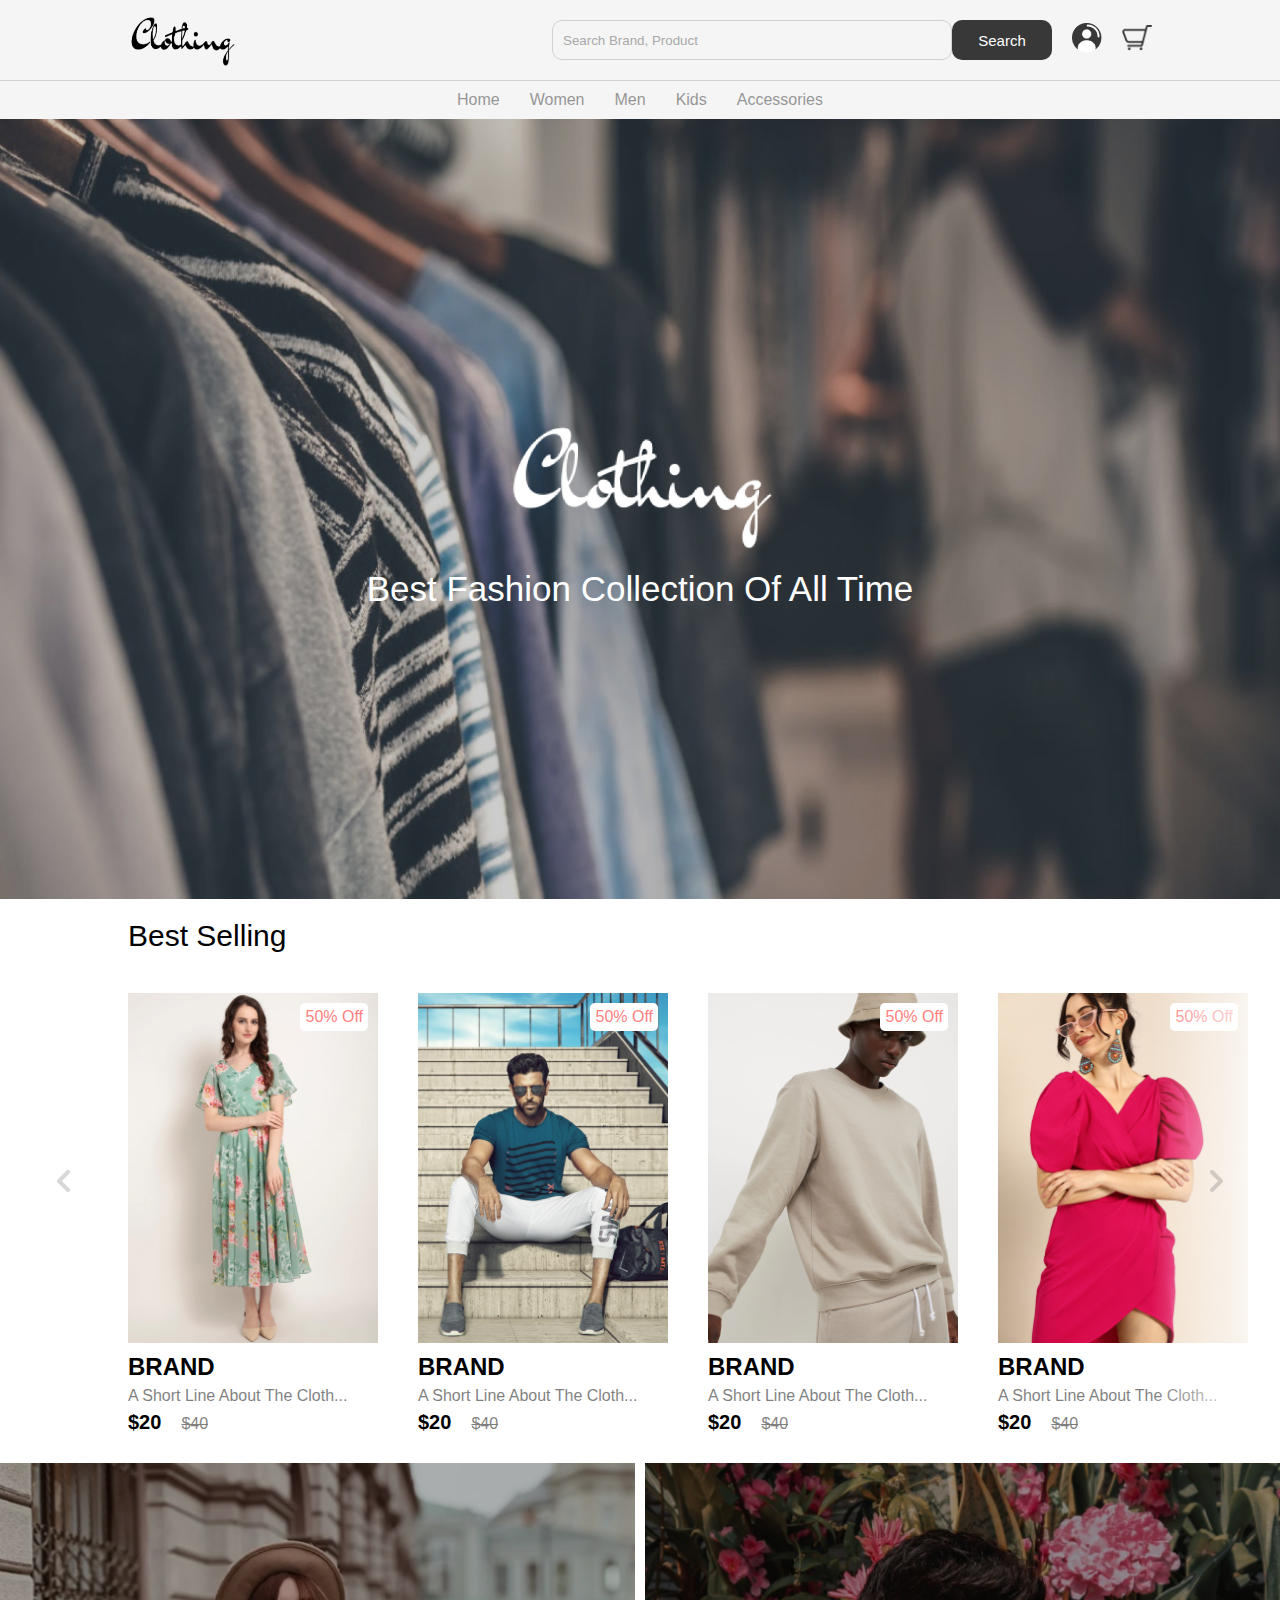
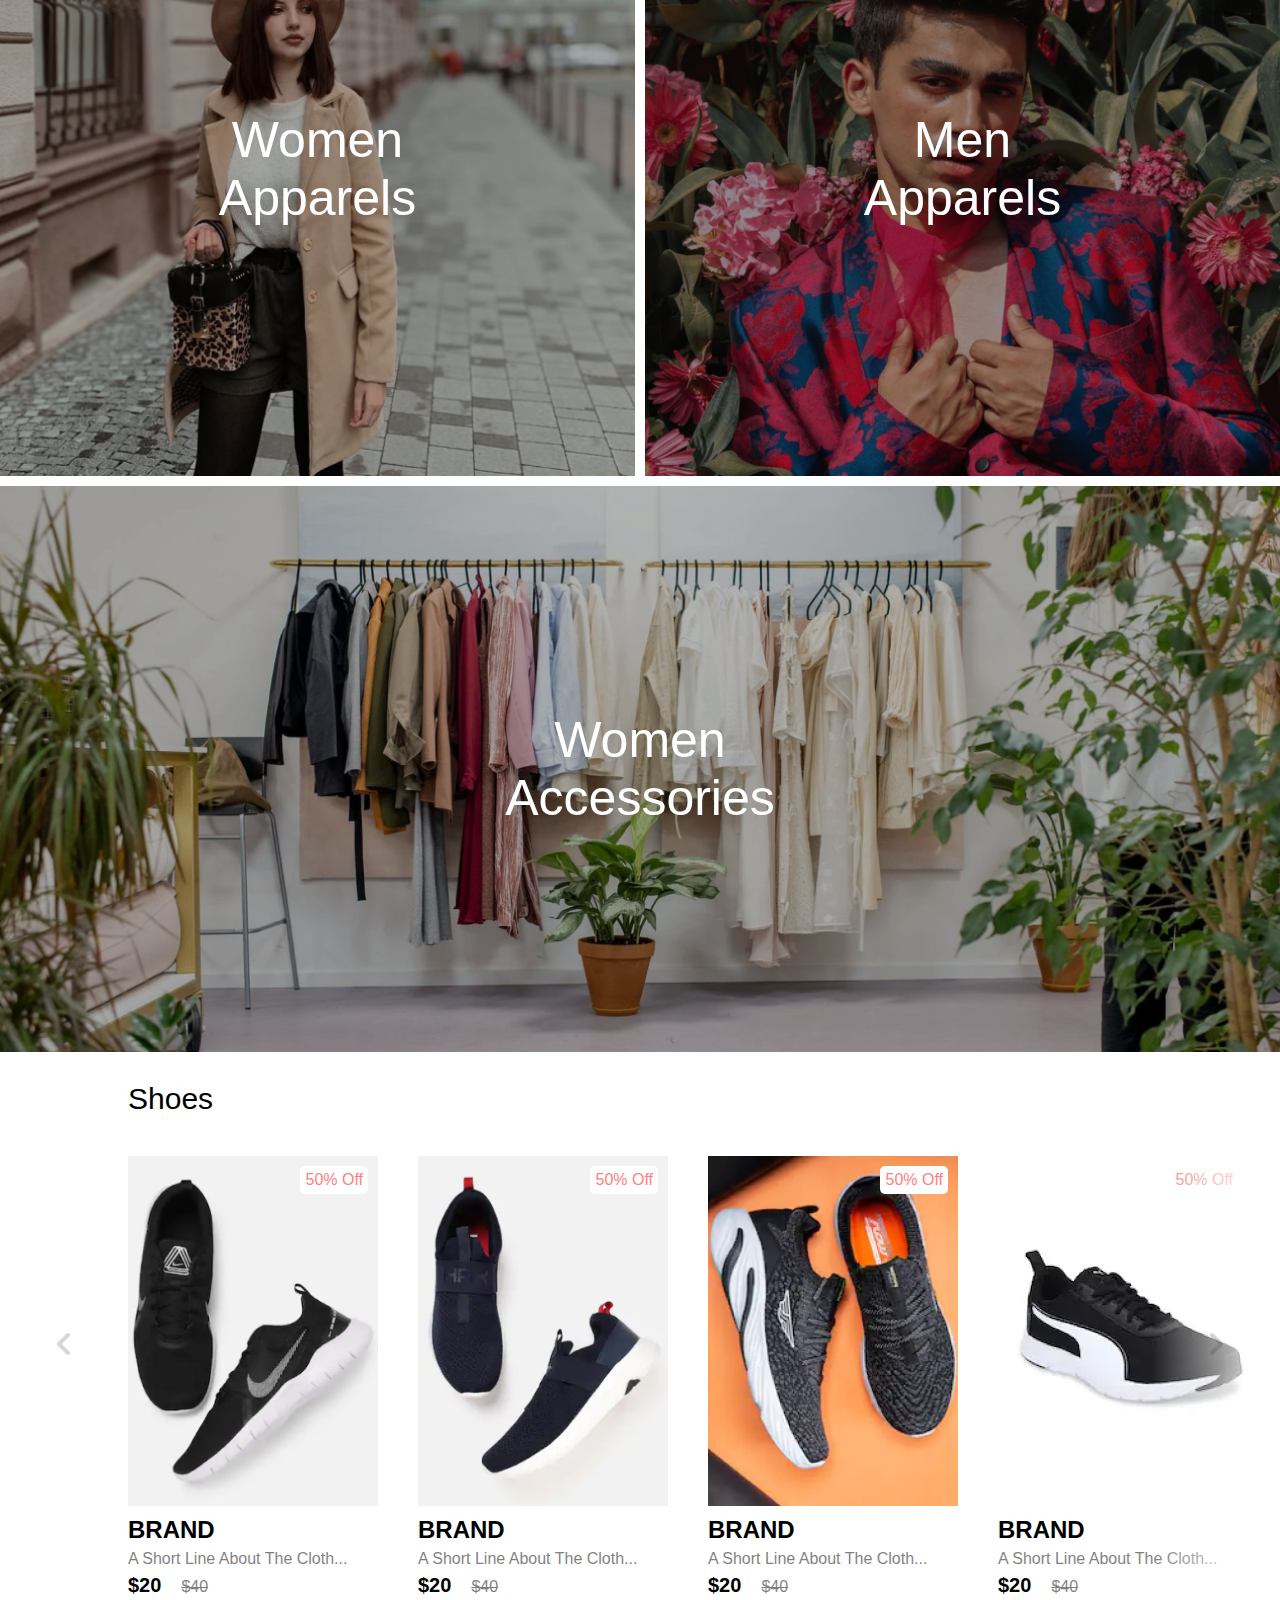
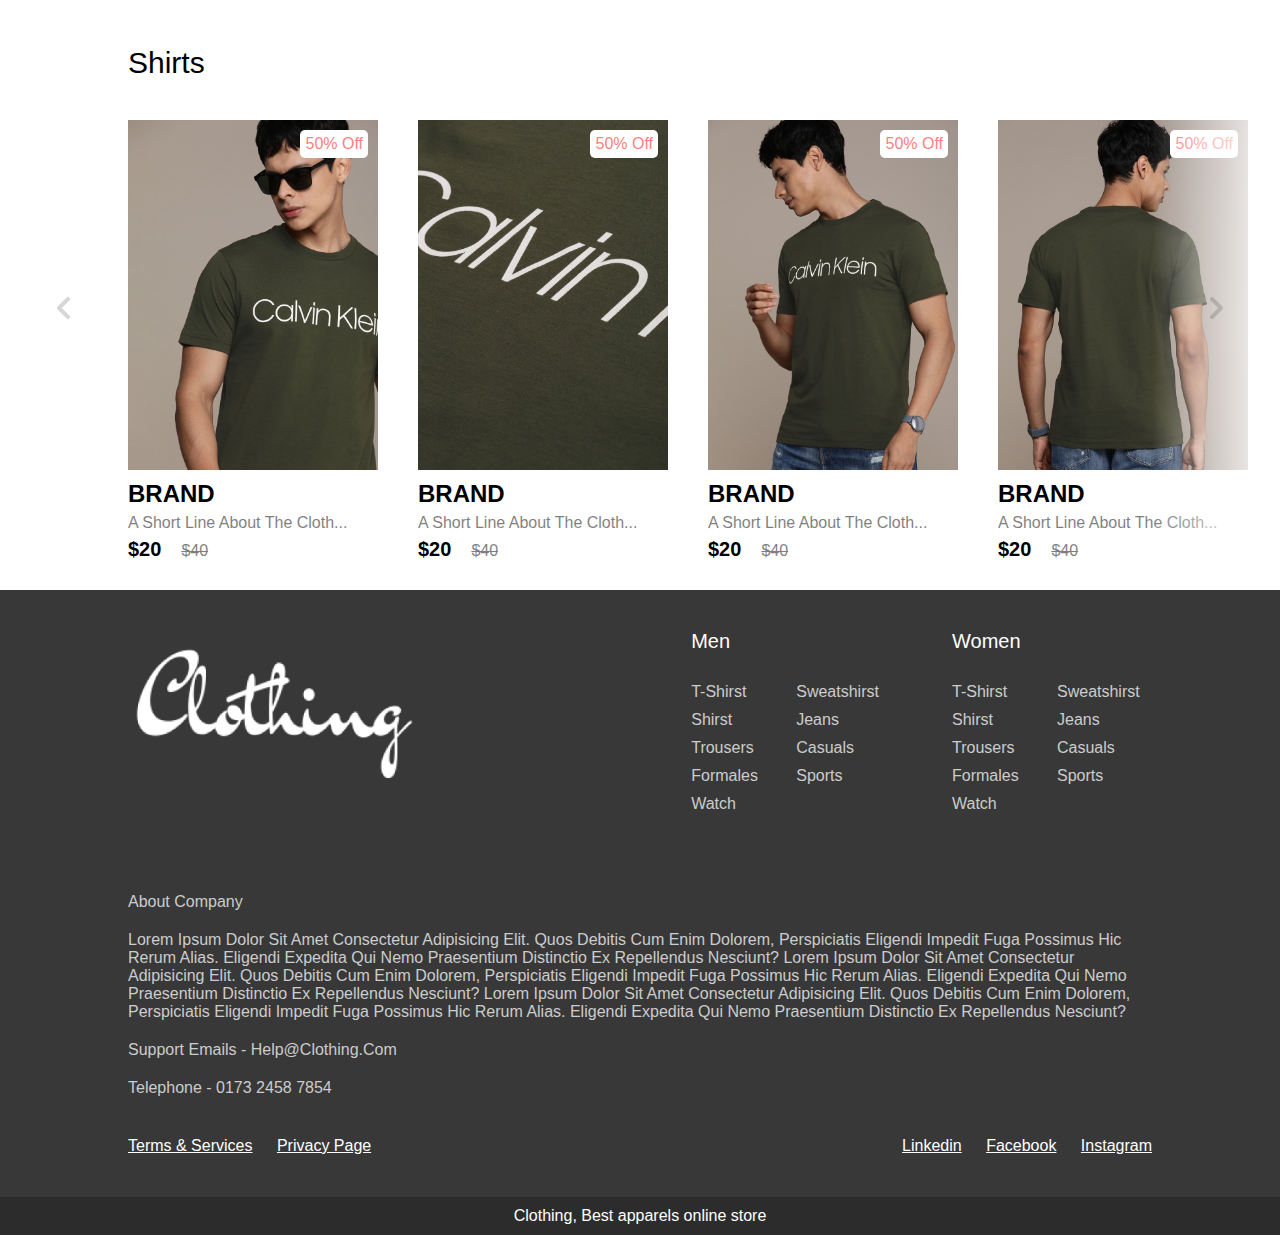
<file: index.html>
<!DOCTYPE html>
<html lang="en">
  <head>
    <meta charset="UTF-8" />
    <meta http-equiv="X-UA-Compatible" content="IE=edge" />
    <meta name="viewport" content="width=device-width, initial-scale=1.0" />
    <link rel="stylesheet" href="./css/home.css" />
    <title>E-Commerce Clothing Website</title>
  </head>
  <body>
    <!-- <<<<<<<<<<<<< NAVBAR >>>>>>>>>>>>>  -->
    <nav class="navbar"></nav>

    <!-- <<<<<<<<<<<<< HERO SECTION >>>>>>>>>>>>>  -->
    <header class="hero-section">
      <div class="content">
        <img src="img/light-logo.png" class="logo" alt="" />
        <p class="sub-heading">best fashion collection of all time</p>
      </div>
    </header>

    <!-- <<<<<<<<<<<<< PRODUCT SECTION >>>>>>>>>>>>>  -->
    <section class="product">
      <h2 class="product-category">best selling</h2>
      <button class="pre-btn"><img src="img/arrow.png" alt="" /></button>
      <button class="next-btn"><img src="img/arrow.png" alt="" /></button>
      <div class="product-container">
        <div class="product-card">
          <div class="product-image">
            <span class="discount-tag">50% off</span>
            <img src="img/card1.png" class="product-thumb" alt="" />
            <button class="card-btn">add to wishlist</button>
          </div>
          <div class="product-info">
            <h2 class="brand-product">brand</h2>
            <p class="product-short-des">a short line about the cloth...</p>
            <span class="price">$20</span><span class="actual-price">$40</span>
          </div>
        </div>
        <div class="product-card">
          <div class="product-image">
            <span class="discount-tag">50% off</span>
            <img src="img/card2.png" class="product-thumb" alt="" />
            <button class="card-btn">add to wishlist</button>
          </div>
          <div class="product-info">
            <h2 class="brand-product">brand</h2>
            <p class="product-short-des">a short line about the cloth...</p>
            <span class="price">$20</span><span class="actual-price">$40</span>
          </div>
        </div>
        <div class="product-card">
          <div class="product-image">
            <span class="discount-tag">50% off</span>
            <img src="img/card3.png" class="product-thumb" alt="" />
            <button class="card-btn">add to wishlist</button>
          </div>
          <div class="product-info">
            <h2 class="brand-product">brand</h2>
            <p class="product-short-des">a short line about the cloth...</p>
            <span class="price">$20</span><span class="actual-price">$40</span>
          </div>
        </div>
        <div class="product-card">
          <div class="product-image">
            <span class="discount-tag">50% off</span>
            <img src="img/card4.png" class="product-thumb" alt="" />
            <button class="card-btn">add to wishlist</button>
          </div>
          <div class="product-info">
            <h2 class="brand-product">brand</h2>
            <p class="product-short-des">a short line about the cloth...</p>
            <span class="price">$20</span><span class="actual-price">$40</span>
          </div>
        </div>
        <div class="product-card">
          <div class="product-image">
            <span class="discount-tag">50% off</span>
            <img src="img/card5.png" class="product-thumb" alt="" />
            <button class="card-btn">add to wishlist</button>
          </div>
          <div class="product-info">
            <h2 class="brand-product">brand</h2>
            <p class="product-short-des">a short line about the cloth...</p>
            <span class="price">$20</span><span class="actual-price">$40</span>
          </div>
        </div>
        <div class="product-card">
          <div class="product-image">
            <span class="discount-tag">50% off</span>
            <img src="img/card6.png" class="product-thumb" alt="" />
            <button class="card-btn">add to wishlist</button>
          </div>
          <div class="product-info">
            <h2 class="brand-product">brand</h2>
            <p class="product-short-des">a short line about the cloth...</p>
            <span class="price">$20</span><span class="actual-price">$40</span>
          </div>
        </div>
        <div class="product-card">
          <div class="product-image">
            <span class="discount-tag">50% off</span>
            <img src="img/card7.png" class="product-thumb" alt="" />
            <button class="card-btn">add to wishlist</button>
          </div>
          <div class="product-info">
            <h2 class="brand-product">brand</h2>
            <p class="product-short-des">a short line about the cloth...</p>
            <span class="price">$20</span><span class="actual-price">$40</span>
          </div>
        </div>
        <div class="product-card">
          <div class="product-image">
            <span class="discount-tag">50% off</span>
            <img src="img/card8.png" class="product-thumb" alt="" />
            <button class="card-btn">add to wishlist</button>
          </div>
          <div class="product-info">
            <h2 class="brand-product">brand</h2>
            <p class="product-short-des">a short line about the cloth...</p>
            <span class="price">$20</span><span class="actual-price">$40</span>
          </div>
        </div>
      </div>
    </section>

    <!-- <<<<<<<<<<<<< COLLECTION SECTION >>>>>>>>>>>>>  -->
    <section class="collection-container">
      <a href="#" class="collection">
        <img src="img/women-collection.png" alt="" />
        <p class="collection-title">
          women <br />
          apparels
        </p>
      </a>
      <a href="#" class="collection">
        <img src="img/men-collection.png" alt="" />
        <p class="collection-title">
          men <br />
          apparels
        </p>
      </a>
      <a href="#" class="collection">
        <img src="img/accessories-collection.png" alt="" />
        <p class="collection-title">
          women <br />
          accessories
        </p>
      </a>
    </section>

    <!-- <<<<<<<<<<<<< PRODUCT-2 SECTION >>>>>>>>>>>>>  -->
    <section class="product">
      <h2 class="product-category">Shoes</h2>
      <button class="pre-btn"><img src="img/arrow.png" alt="" /></button>
      <button class="next-btn"><img src="img/arrow.png" alt="" /></button>
      <div class="product-container">
        <div class="product-card">
          <div class="product-image">
            <span class="discount-tag">50% off</span>
            <img src="img/card9.png" class="product-thumb" alt="" />
            <button class="card-btn">add to wishlist</button>
          </div>
          <div class="product-info">
            <h2 class="brand-product">brand</h2>
            <p class="product-short-des">a short line about the cloth...</p>
            <span class="price">$20</span><span class="actual-price">$40</span>
          </div>
        </div>
        <div class="product-card">
          <div class="product-image">
            <span class="discount-tag">50% off</span>
            <img src="img/card10.png" class="product-thumb" alt="" />
            <button class="card-btn">add to wishlist</button>
          </div>
          <div class="product-info">
            <h2 class="brand-product">brand</h2>
            <p class="product-short-des">a short line about the cloth...</p>
            <span class="price">$20</span><span class="actual-price">$40</span>
          </div>
        </div>
        <div class="product-card">
          <div class="product-image">
            <span class="discount-tag">50% off</span>
            <img src="img/card11.png" class="product-thumb" alt="" />
            <button class="card-btn">add to wishlist</button>
          </div>
          <div class="product-info">
            <h2 class="brand-product">brand</h2>
            <p class="product-short-des">a short line about the cloth...</p>
            <span class="price">$20</span><span class="actual-price">$40</span>
          </div>
        </div>
        <div class="product-card">
          <div class="product-image">
            <span class="discount-tag">50% off</span>
            <img src="img/card12.png" class="product-thumb" alt="" />
            <button class="card-btn">add to wishlist</button>
          </div>
          <div class="product-info">
            <h2 class="brand-product">brand</h2>
            <p class="product-short-des">a short line about the cloth...</p>
            <span class="price">$20</span><span class="actual-price">$40</span>
          </div>
        </div>
        <div class="product-card">
          <div class="product-image">
            <span class="discount-tag">50% off</span>
            <img src="img/card10.png" class="product-thumb" alt="" />
            <button class="card-btn">add to wishlist</button>
          </div>
          <div class="product-info">
            <h2 class="brand-product">brand</h2>
            <p class="product-short-des">a short line about the cloth...</p>
            <span class="price">$20</span><span class="actual-price">$40</span>
          </div>
        </div>
        <div class="product-card">
          <div class="product-image">
            <span class="discount-tag">50% off</span>
            <img src="img/card11.png" class="product-thumb" alt="" />
            <button class="card-btn">add to wishlist</button>
          </div>
          <div class="product-info">
            <h2 class="brand-product">brand</h2>
            <p class="product-short-des">a short line about the cloth...</p>
            <span class="price">$20</span><span class="actual-price">$40</span>
          </div>
        </div>
        <div class="product-card">
          <div class="product-image">
            <span class="discount-tag">50% off</span>
            <img src="img/card9.png" class="product-thumb" alt="" />
            <button class="card-btn">add to wishlist</button>
          </div>
          <div class="product-info">
            <h2 class="brand-product">brand</h2>
            <p class="product-short-des">a short line about the cloth...</p>
            <span class="price">$20</span><span class="actual-price">$40</span>
          </div>
        </div>
        <div class="product-card">
          <div class="product-image">
            <span class="discount-tag">50% off</span>
            <img src="img/card7.png" class="product-thumb" alt="" />
            <button class="card-btn">add to wishlist</button>
          </div>
          <div class="product-info">
            <h2 class="brand-product">brand</h2>
            <p class="product-short-des">a short line about the cloth...</p>
            <span class="price">$20</span><span class="actual-price">$40</span>
          </div>
        </div>
      </div>
    </section>

    <!-- <<<<<<<<<<<<< PRODUCT-3 SECTION >>>>>>>>>>>>>  -->
    <section class="product">
      <h2 class="product-category">Shirts</h2>
      <button class="pre-btn"><img src="img/arrow.png" alt="" /></button>
      <button class="next-btn"><img src="img/arrow.png" alt="" /></button>
      <div class="product-container">
        <div class="product-card">
          <div class="product-image">
            <span class="discount-tag">50% off</span>
            <img src="img/product image 1.png" class="product-thumb" alt="" />
            <button class="card-btn">add to wishlist</button>
          </div>
          <div class="product-info">
            <h2 class="brand-product">brand</h2>
            <p class="product-short-des">a short line about the cloth...</p>
            <span class="price">$20</span><span class="actual-price">$40</span>
          </div>
        </div>
        <div class="product-card">
          <div class="product-image">
            <span class="discount-tag">50% off</span>
            <img src="img/product image 2.png" class="product-thumb" alt="" />
            <button class="card-btn">add to wishlist</button>
          </div>
          <div class="product-info">
            <h2 class="brand-product">brand</h2>
            <p class="product-short-des">a short line about the cloth...</p>
            <span class="price">$20</span><span class="actual-price">$40</span>
          </div>
        </div>
        <div class="product-card">
          <div class="product-image">
            <span class="discount-tag">50% off</span>
            <img src="img/product image 3.png" class="product-thumb" alt="" />
            <button class="card-btn">add to wishlist</button>
          </div>
          <div class="product-info">
            <h2 class="brand-product">brand</h2>
            <p class="product-short-des">a short line about the cloth...</p>
            <span class="price">$20</span><span class="actual-price">$40</span>
          </div>
        </div>
        <div class="product-card">
          <div class="product-image">
            <span class="discount-tag">50% off</span>
            <img src="img/product image 4.png" class="product-thumb" alt="" />
            <button class="card-btn">add to wishlist</button>
          </div>
          <div class="product-info">
            <h2 class="brand-product">brand</h2>
            <p class="product-short-des">a short line about the cloth...</p>
            <span class="price">$20</span><span class="actual-price">$40</span>
          </div>
        </div>
        <div class="product-card">
          <div class="product-image">
            <span class="discount-tag">50% off</span>
            <img src="img/product image 3.png" class="product-thumb" alt="" />
            <button class="card-btn">add to wishlist</button>
          </div>
          <div class="product-info">
            <h2 class="brand-product">brand</h2>
            <p class="product-short-des">a short line about the cloth...</p>
            <span class="price">$20</span><span class="actual-price">$40</span>
          </div>
        </div>
        <div class="product-card">
          <div class="product-image">
            <span class="discount-tag">50% off</span>
            <img src="img/product image 2.png" class="product-thumb" alt="" />
            <button class="card-btn">add to wishlist</button>
          </div>
          <div class="product-info">
            <h2 class="brand-product">brand</h2>
            <p class="product-short-des">a short line about the cloth...</p>
            <span class="price">$20</span><span class="actual-price">$40</span>
          </div>
        </div>
        <div class="product-card">
          <div class="product-image">
            <span class="discount-tag">50% off</span>
            <img src="img/product image 4.png" class="product-thumb" alt="" />
            <button class="card-btn">add to wishlist</button>
          </div>
          <div class="product-info">
            <h2 class="brand-product">brand</h2>
            <p class="product-short-des">a short line about the cloth...</p>
            <span class="price">$20</span><span class="actual-price">$40</span>
          </div>
        </div>
        <div class="product-card">
          <div class="product-image">
            <span class="discount-tag">50% off</span>
            <img src="img/product image 1.png" class="product-thumb" alt="" />
            <button class="card-btn">add to wishlist</button>
          </div>
          <div class="product-info">
            <h2 class="brand-product">brand</h2>
            <p class="product-short-des">a short line about the cloth...</p>
            <span class="price">$20</span><span class="actual-price">$40</span>
          </div>
        </div>
      </div>
    </section>

    <!-- <<<<<<<<<<<<< FOOTER >>>>>>>>>>>>>  -->
    <footer></footer>

    <script src="js/nav.js"></script>
    <script src="js/home.js"></script>
    <script src="js/footer.js"></script>
  </body>
</html>
</file>
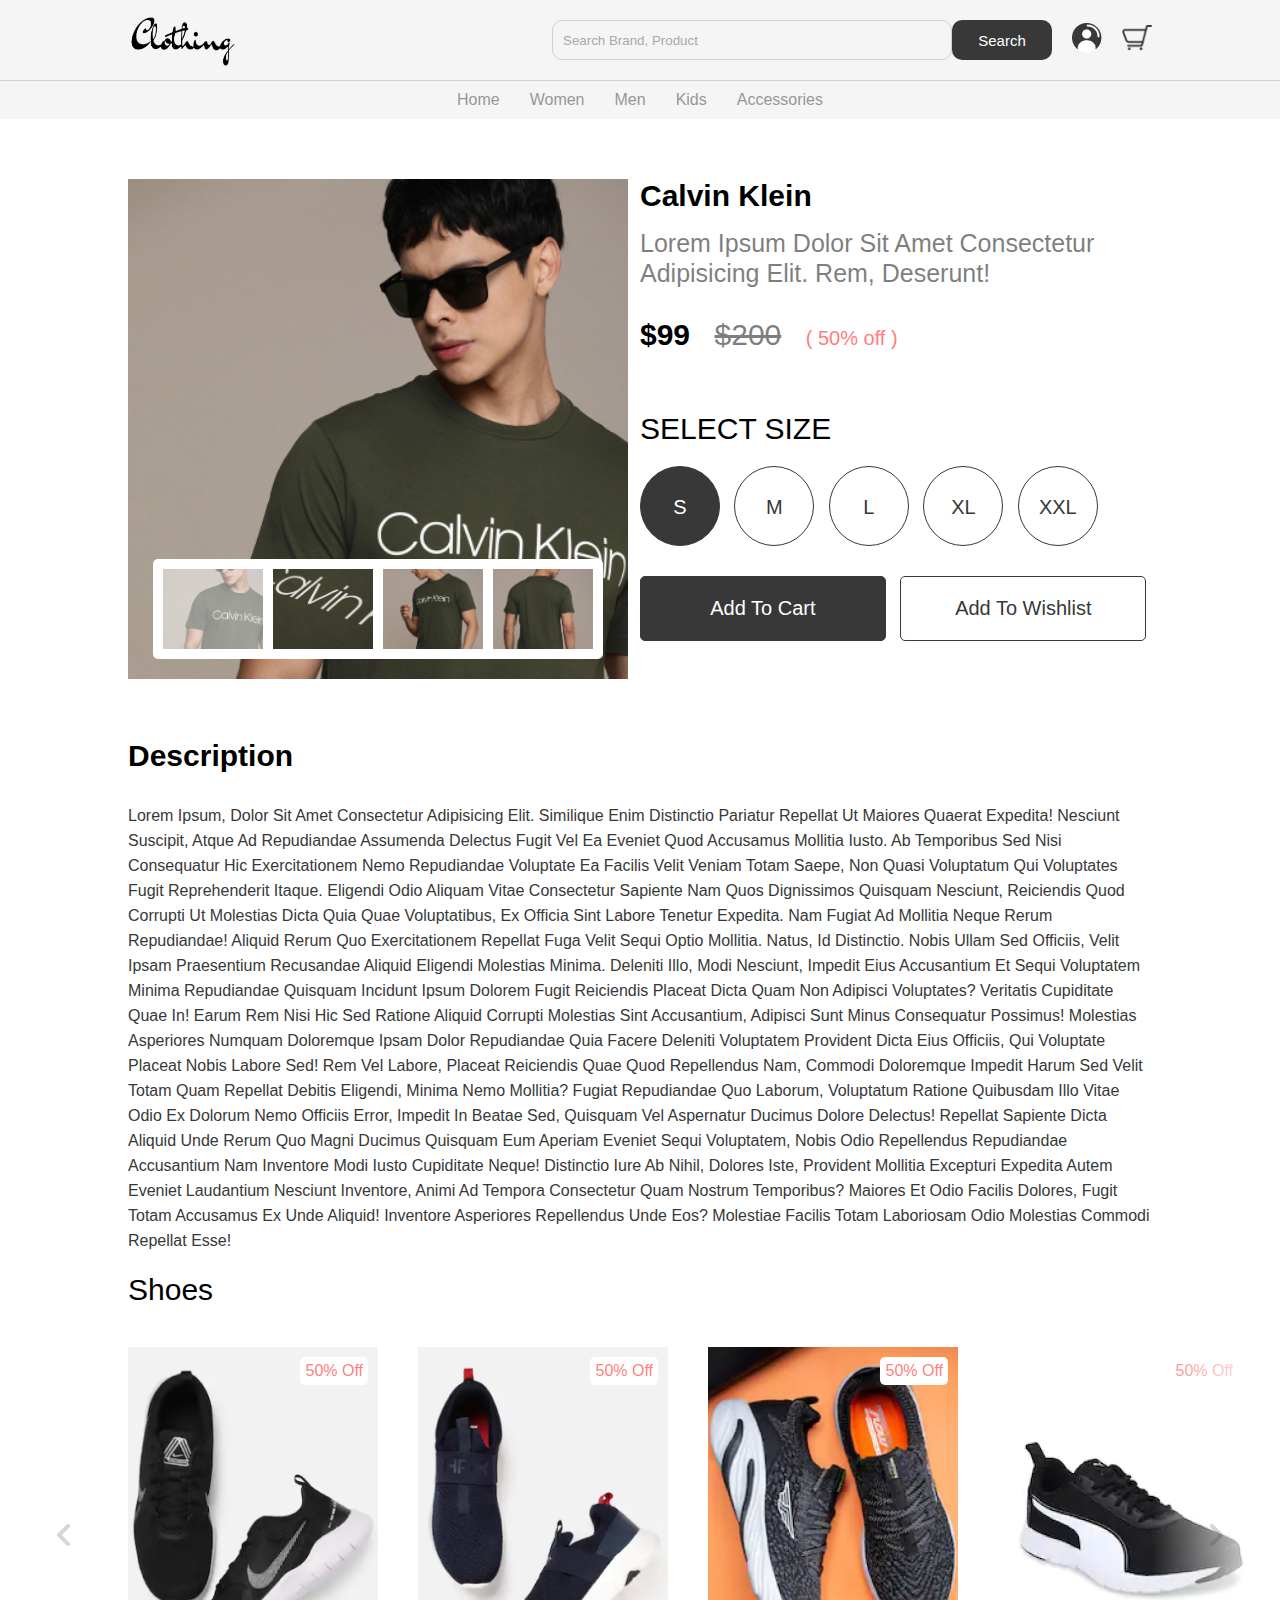
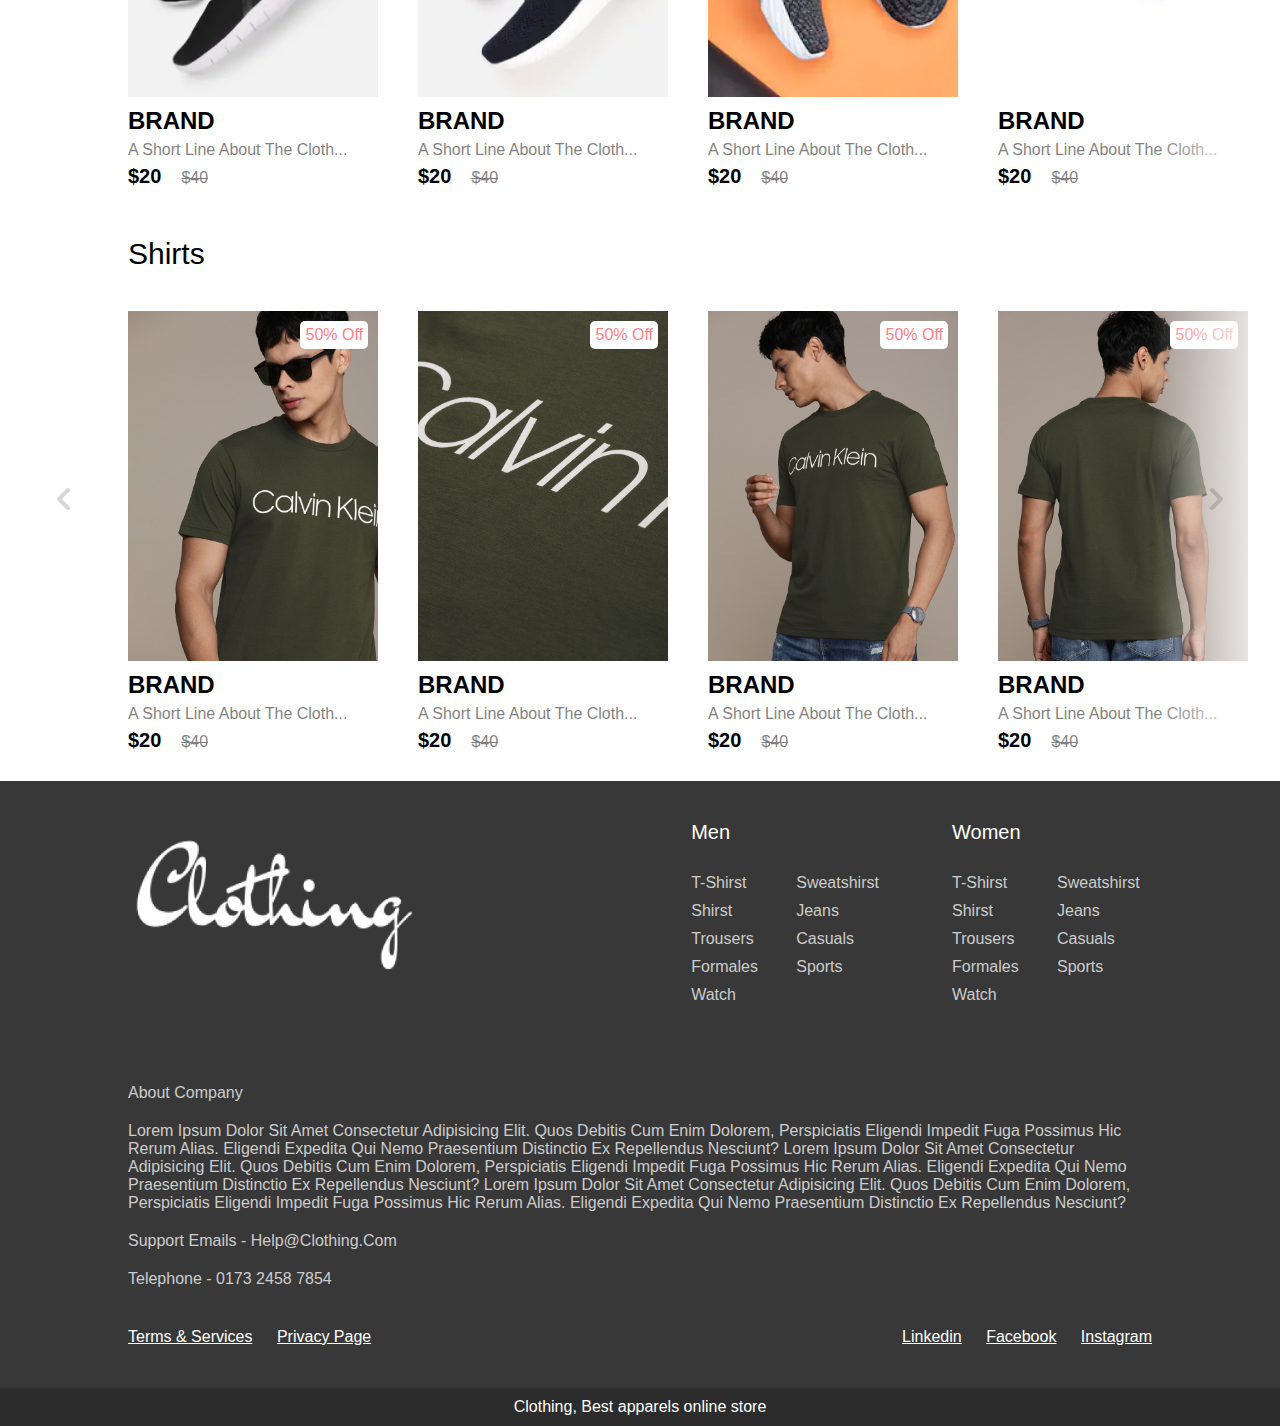
<file: product.html>
<!DOCTYPE html>
<html lang="en">
  <head>
    <meta charset="UTF-8" />
    <meta http-equiv="X-UA-Compatible" content="IE=edge" />
    <meta name="viewport" content="width=device-width, initial-scale=1.0" />
    <title>Product Page</title>

    <link rel="stylesheet" href="./css/home.css" />
    <link rel="stylesheet" href="./css/product.css" />
  </head>
  <body>
    <!-- <<<<<<<<<<<<< NAVBAR >>>>>>>>>>>>>  -->
    <nav class="navbar"></nav>

    <!-- <<<<<<<<<<<<< PRODUCT DETAILS >>>>>>>>>>>>>  -->
    <section class="product-details">
      <div class="image-slider">
        <div class="product-images">
          <img src="img/product image 1.png" class="active" alt="" />
          <img src="img/product image 2.png" alt="" />
          <img src="img/product image 3.png" alt="" />
          <img src="img/product image 4.png" alt="" />
        </div>
      </div>
      <div class="details">
        <h2 class="product-brand">calvin klein</h2>
        <p class="product-short-des">
          Lorem ipsum dolor sit amet consectetur adipisicing elit. Rem,
          deserunt!
        </p>
        <span class="product-price">$99</span>
        <span class="product-actual-price">$200</span>
        <span class="product-discount">( 50% off )</span>

        <p class="product-sub-heading">select size</p>

        <input type="radio" name="size" value="s" checked hidden id="s-size" />
        <label for="s-size" class="size-radio-btn check">s</label>

        <input type="radio" name="size" value="s" hidden id="m-size" />
        <label for="m-size" class="size-radio-btn">m</label>

        <input type="radio" name="size" value="s" hidden id="l-size" />
        <label for="l-size" class="size-radio-btn">l</label>

        <input type="radio" name="size" value="s" hidden id="xl-size" />
        <label for="xl-size" class="size-radio-btn">xl</label>

        <input type="radio" name="size" value="s" hidden id="xxl-size" />
        <label for="xxl-size" class="size-radio-btn">xxl</label>

        <button class="btn cart-btn">add to cart</button>
        <button class="btn">add to wishlist</button>
      </div>
    </section>

    <!-- <<<<<<<<<<<<< PRODUCT DETAILS DESCRIPTION >>>>>>>>>>>>>  -->
    <section class="detials-des">
      <h2 class="heading">description</h2>
      <p class="des">
        Lorem ipsum, dolor sit amet consectetur adipisicing elit. Similique enim
        distinctio pariatur repellat ut maiores quaerat expedita! Nesciunt
        suscipit, atque ad repudiandae assumenda delectus fugit vel ea eveniet
        quod accusamus mollitia iusto. Ab temporibus sed nisi consequatur hic
        exercitationem nemo repudiandae voluptate ea facilis velit veniam totam
        saepe, non quasi voluptatum qui voluptates fugit reprehenderit itaque.
        Eligendi odio aliquam vitae consectetur sapiente nam quos dignissimos
        quisquam nesciunt, reiciendis quod corrupti ut molestias dicta quia quae
        voluptatibus, ex officia sint labore tenetur expedita. Nam fugiat ad
        mollitia neque rerum repudiandae! Aliquid rerum quo exercitationem
        repellat fuga velit sequi optio mollitia. Natus, id distinctio. Nobis
        ullam sed officiis, velit ipsam praesentium recusandae aliquid eligendi
        molestias minima. Deleniti illo, modi nesciunt, impedit eius accusantium
        et sequi voluptatem minima repudiandae quisquam incidunt ipsum dolorem
        fugit reiciendis placeat dicta quam non adipisci voluptates? Veritatis
        cupiditate quae in! Earum rem nisi hic sed ratione aliquid corrupti
        molestias sint accusantium, adipisci sunt minus consequatur possimus!
        Molestias asperiores numquam doloremque ipsam dolor repudiandae quia
        facere deleniti voluptatem provident dicta eius officiis, qui voluptate
        placeat nobis labore sed! Rem vel labore, placeat reiciendis quae quod
        repellendus nam, commodi doloremque impedit harum sed velit totam quam
        repellat debitis eligendi, minima nemo mollitia? Fugiat repudiandae quo
        laborum, voluptatum ratione quibusdam illo vitae odio ex dolorum nemo
        officiis error, impedit in beatae sed, quisquam vel aspernatur ducimus
        dolore delectus! Repellat sapiente dicta aliquid unde rerum quo magni
        ducimus quisquam eum aperiam eveniet sequi voluptatem, nobis odio
        repellendus repudiandae accusantium nam inventore modi iusto cupiditate
        neque! Distinctio iure ab nihil, dolores iste, provident mollitia
        excepturi expedita autem eveniet laudantium nesciunt inventore, animi ad
        tempora consectetur quam nostrum temporibus? Maiores et odio facilis
        dolores, fugit totam accusamus ex unde aliquid! Inventore asperiores
        repellendus unde eos? Molestiae facilis totam laboriosam odio molestias
        commodi repellat esse!
      </p>
    </section>

    <!-- <<<<<<<<<<<<< PRODUCT-2 SECTION >>>>>>>>>>>>>  -->
    <section class="product">
      <h2 class="product-category">Shoes</h2>
      <button class="pre-btn"><img src="img/arrow.png" alt="" /></button>
      <button class="next-btn"><img src="img/arrow.png" alt="" /></button>
      <div class="product-container">
        <div class="product-card">
          <div class="product-image">
            <span class="discount-tag">50% off</span>
            <img src="img/card9.png" class="product-thumb" alt="" />
            <button class="card-btn">add to wishlist</button>
          </div>
          <div class="product-info">
            <h2 class="brand-product">brand</h2>
            <p class="product-short-des">a short line about the cloth...</p>
            <span class="price">$20</span><span class="actual-price">$40</span>
          </div>
        </div>
        <div class="product-card">
          <div class="product-image">
            <span class="discount-tag">50% off</span>
            <img src="img/card10.png" class="product-thumb" alt="" />
            <button class="card-btn">add to wishlist</button>
          </div>
          <div class="product-info">
            <h2 class="brand-product">brand</h2>
            <p class="product-short-des">a short line about the cloth...</p>
            <span class="price">$20</span><span class="actual-price">$40</span>
          </div>
        </div>
        <div class="product-card">
          <div class="product-image">
            <span class="discount-tag">50% off</span>
            <img src="img/card11.png" class="product-thumb" alt="" />
            <button class="card-btn">add to wishlist</button>
          </div>
          <div class="product-info">
            <h2 class="brand-product">brand</h2>
            <p class="product-short-des">a short line about the cloth...</p>
            <span class="price">$20</span><span class="actual-price">$40</span>
          </div>
        </div>
        <div class="product-card">
          <div class="product-image">
            <span class="discount-tag">50% off</span>
            <img src="img/card12.png" class="product-thumb" alt="" />
            <button class="card-btn">add to wishlist</button>
          </div>
          <div class="product-info">
            <h2 class="brand-product">brand</h2>
            <p class="product-short-des">a short line about the cloth...</p>
            <span class="price">$20</span><span class="actual-price">$40</span>
          </div>
        </div>
        <div class="product-card">
          <div class="product-image">
            <span class="discount-tag">50% off</span>
            <img src="img/card10.png" class="product-thumb" alt="" />
            <button class="card-btn">add to wishlist</button>
          </div>
          <div class="product-info">
            <h2 class="brand-product">brand</h2>
            <p class="product-short-des">a short line about the cloth...</p>
            <span class="price">$20</span><span class="actual-price">$40</span>
          </div>
        </div>
        <div class="product-card">
          <div class="product-image">
            <span class="discount-tag">50% off</span>
            <img src="img/card11.png" class="product-thumb" alt="" />
            <button class="card-btn">add to wishlist</button>
          </div>
          <div class="product-info">
            <h2 class="brand-product">brand</h2>
            <p class="product-short-des">a short line about the cloth...</p>
            <span class="price">$20</span><span class="actual-price">$40</span>
          </div>
        </div>
        <div class="product-card">
          <div class="product-image">
            <span class="discount-tag">50% off</span>
            <img src="img/card9.png" class="product-thumb" alt="" />
            <button class="card-btn">add to wishlist</button>
          </div>
          <div class="product-info">
            <h2 class="brand-product">brand</h2>
            <p class="product-short-des">a short line about the cloth...</p>
            <span class="price">$20</span><span class="actual-price">$40</span>
          </div>
        </div>
        <div class="product-card">
          <div class="product-image">
            <span class="discount-tag">50% off</span>
            <img src="img/card7.png" class="product-thumb" alt="" />
            <button class="card-btn">add to wishlist</button>
          </div>
          <div class="product-info">
            <h2 class="brand-product">brand</h2>
            <p class="product-short-des">a short line about the cloth...</p>
            <span class="price">$20</span><span class="actual-price">$40</span>
          </div>
        </div>
      </div>
    </section>

    <!-- <<<<<<<<<<<<< PRODUCT-3 SECTION >>>>>>>>>>>>>  -->
    <section class="product">
      <h2 class="product-category">Shirts</h2>
      <button class="pre-btn"><img src="img/arrow.png" alt="" /></button>
      <button class="next-btn"><img src="img/arrow.png" alt="" /></button>
      <div class="product-container">
        <div class="product-card">
          <div class="product-image">
            <span class="discount-tag">50% off</span>
            <img src="img/product image 1.png" class="product-thumb" alt="" />
            <button class="card-btn">add to wishlist</button>
          </div>
          <div class="product-info">
            <h2 class="brand-product">brand</h2>
            <p class="product-short-des">a short line about the cloth...</p>
            <span class="price">$20</span><span class="actual-price">$40</span>
          </div>
        </div>
        <div class="product-card">
          <div class="product-image">
            <span class="discount-tag">50% off</span>
            <img src="img/product image 2.png" class="product-thumb" alt="" />
            <button class="card-btn">add to wishlist</button>
          </div>
          <div class="product-info">
            <h2 class="brand-product">brand</h2>
            <p class="product-short-des">a short line about the cloth...</p>
            <span class="price">$20</span><span class="actual-price">$40</span>
          </div>
        </div>
        <div class="product-card">
          <div class="product-image">
            <span class="discount-tag">50% off</span>
            <img src="img/product image 3.png" class="product-thumb" alt="" />
            <button class="card-btn">add to wishlist</button>
          </div>
          <div class="product-info">
            <h2 class="brand-product">brand</h2>
            <p class="product-short-des">a short line about the cloth...</p>
            <span class="price">$20</span><span class="actual-price">$40</span>
          </div>
        </div>
        <div class="product-card">
          <div class="product-image">
            <span class="discount-tag">50% off</span>
            <img src="img/product image 4.png" class="product-thumb" alt="" />
            <button class="card-btn">add to wishlist</button>
          </div>
          <div class="product-info">
            <h2 class="brand-product">brand</h2>
            <p class="product-short-des">a short line about the cloth...</p>
            <span class="price">$20</span><span class="actual-price">$40</span>
          </div>
        </div>
        <div class="product-card">
          <div class="product-image">
            <span class="discount-tag">50% off</span>
            <img src="img/product image 3.png" class="product-thumb" alt="" />
            <button class="card-btn">add to wishlist</button>
          </div>
          <div class="product-info">
            <h2 class="brand-product">brand</h2>
            <p class="product-short-des">a short line about the cloth...</p>
            <span class="price">$20</span><span class="actual-price">$40</span>
          </div>
        </div>
        <div class="product-card">
          <div class="product-image">
            <span class="discount-tag">50% off</span>
            <img src="img/product image 2.png" class="product-thumb" alt="" />
            <button class="card-btn">add to wishlist</button>
          </div>
          <div class="product-info">
            <h2 class="brand-product">brand</h2>
            <p class="product-short-des">a short line about the cloth...</p>
            <span class="price">$20</span><span class="actual-price">$40</span>
          </div>
        </div>
        <div class="product-card">
          <div class="product-image">
            <span class="discount-tag">50% off</span>
            <img src="img/product image 4.png" class="product-thumb" alt="" />
            <button class="card-btn">add to wishlist</button>
          </div>
          <div class="product-info">
            <h2 class="brand-product">brand</h2>
            <p class="product-short-des">a short line about the cloth...</p>
            <span class="price">$20</span><span class="actual-price">$40</span>
          </div>
        </div>
        <div class="product-card">
          <div class="product-image">
            <span class="discount-tag">50% off</span>
            <img src="img/product image 1.png" class="product-thumb" alt="" />
            <button class="card-btn">add to wishlist</button>
          </div>
          <div class="product-info">
            <h2 class="brand-product">brand</h2>
            <p class="product-short-des">a short line about the cloth...</p>
            <span class="price">$20</span><span class="actual-price">$40</span>
          </div>
        </div>
      </div>
    </section>

    <!-- <<<<<<<<<<<<< FOOTER >>>>>>>>>>>>>  -->
    <footer></footer>

    <script src="js/nav.js"></script>
    <script src="js/home.js"></script>
    <script src="js/product.js"></script>
    <script src="js/footer.js"></script>
  </body>
</html>
</file>
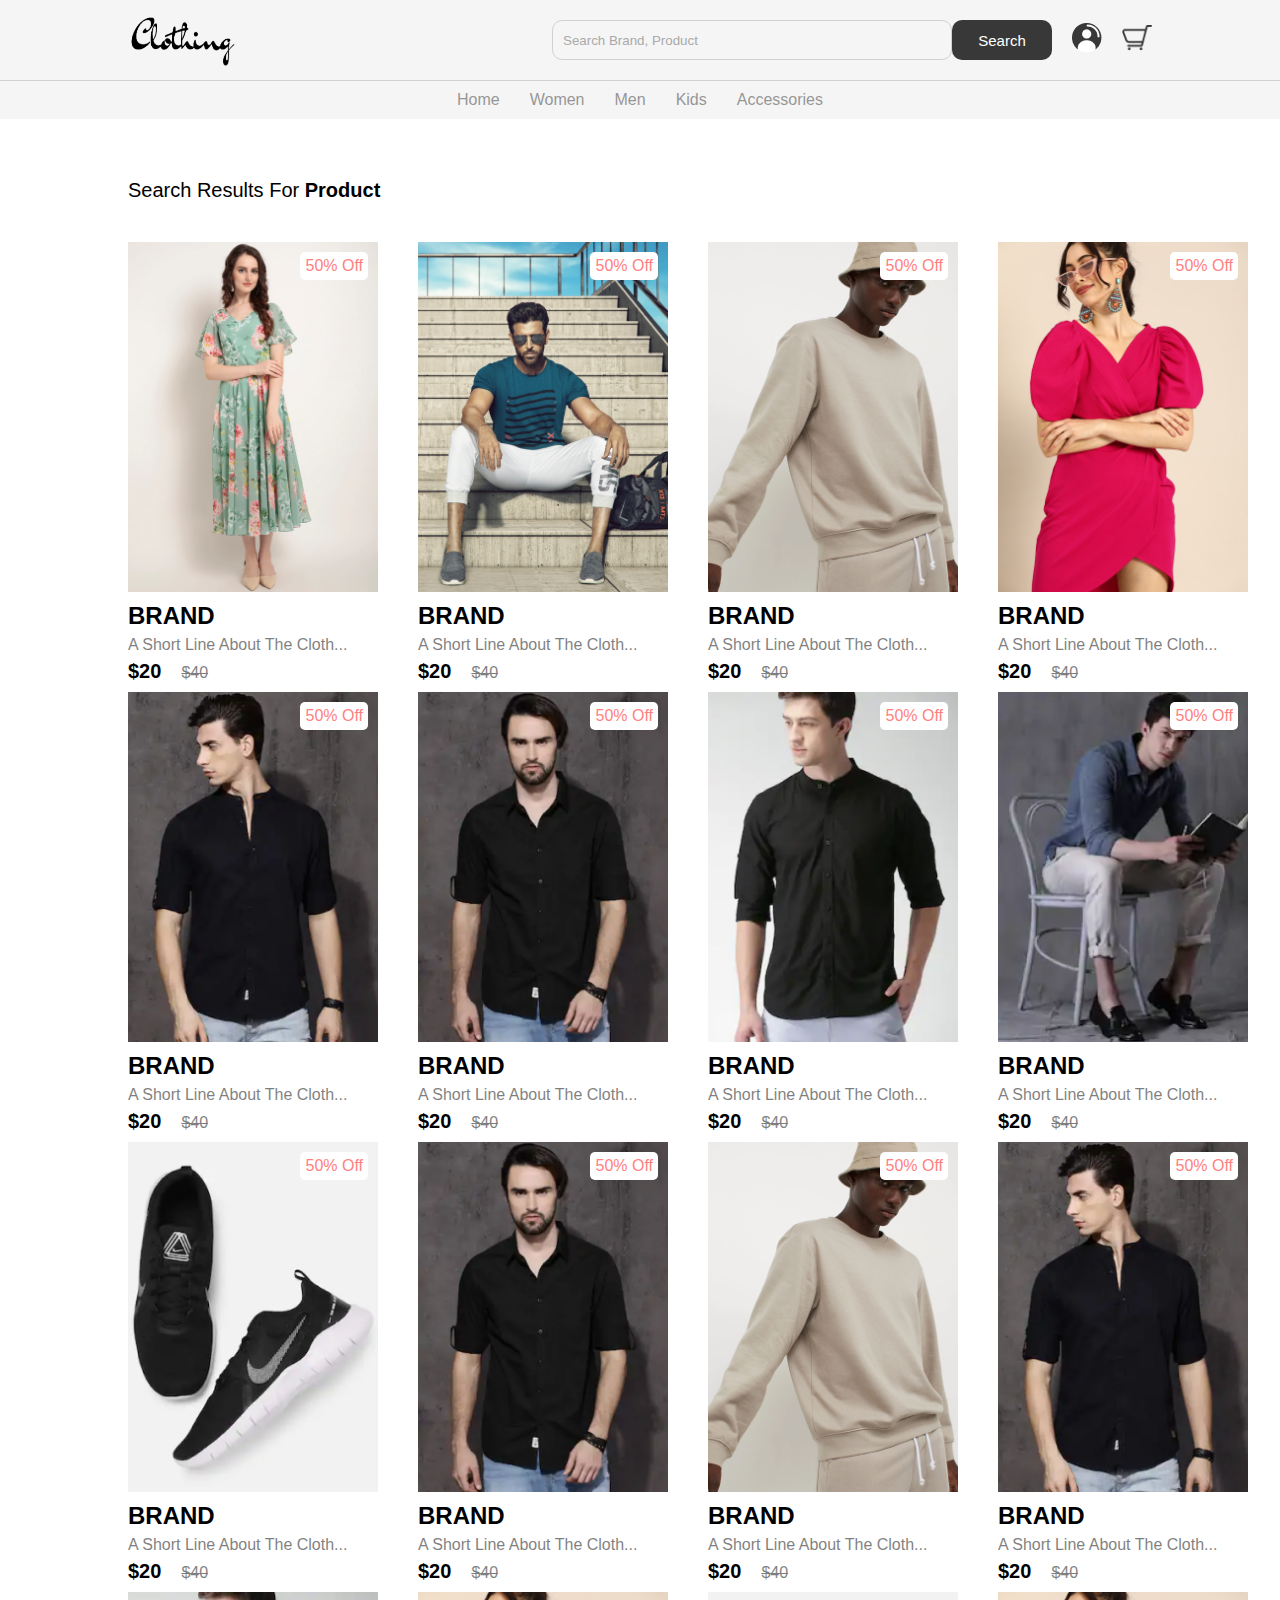
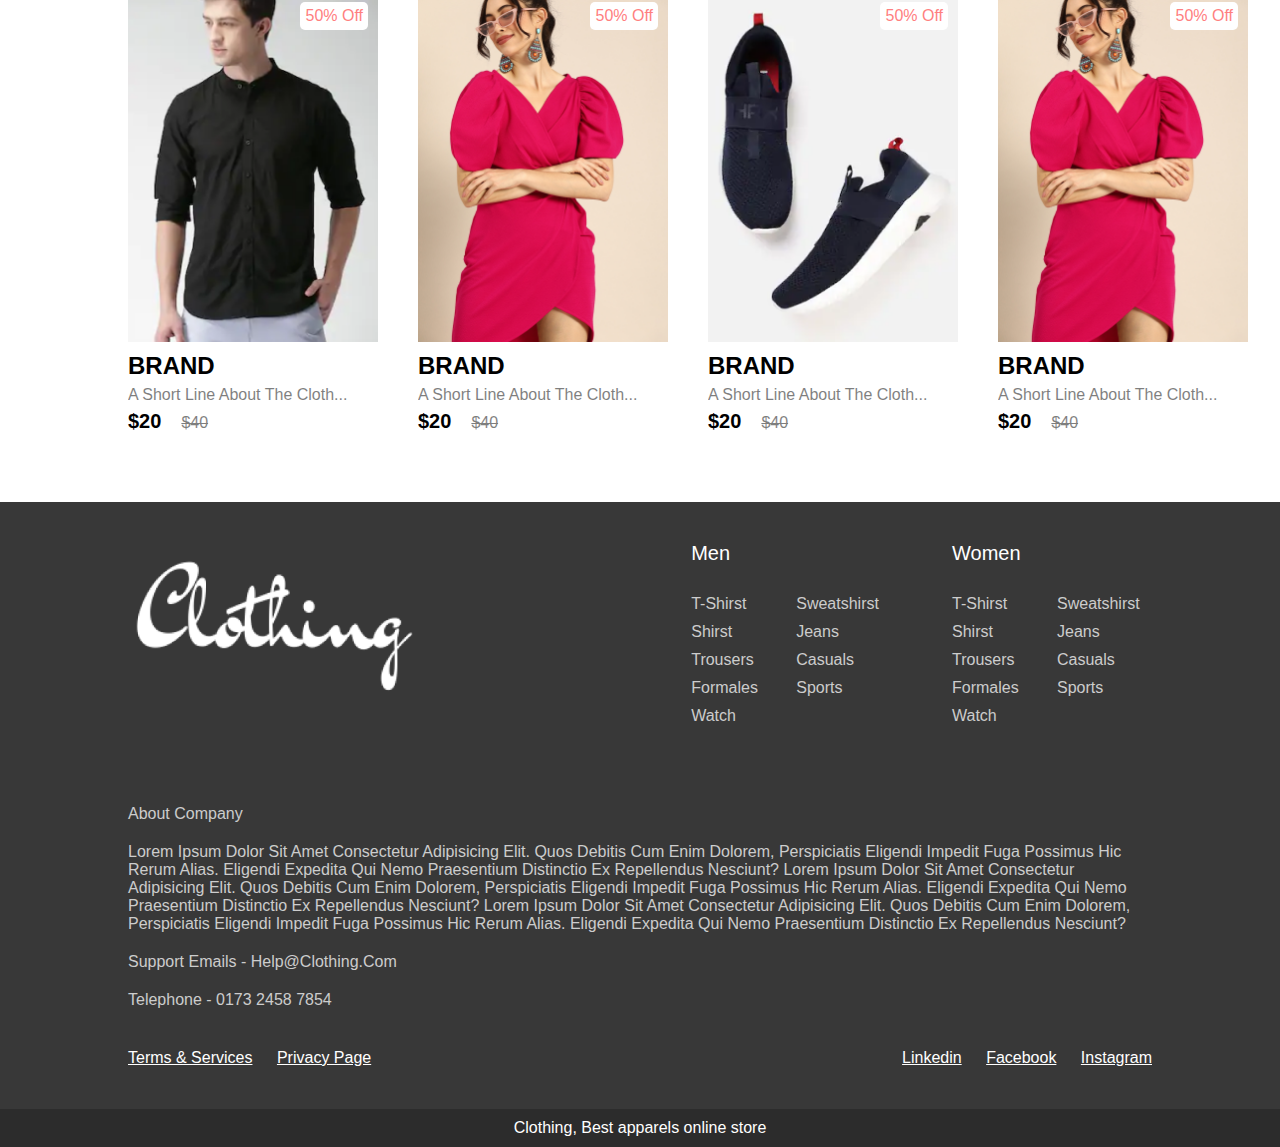
<file: search.html>
<!DOCTYPE html>
<html lang="en">
  <head>
    <meta charset="UTF-8" />
    <meta http-equiv="X-UA-Compatible" content="IE=edge" />
    <meta name="viewport" content="width=device-width, initial-scale=1.0" />
    <title>Search Results</title>

    <link rel="stylesheet" href="./css/home.css" />
    <link rel="stylesheet" href="./css/search.css" />
  </head>
  <body>
    <!-- <<<<<<<<<<<<< NAVBAR >>>>>>>>>>>>>  -->
    <nav class="navbar"></nav>

    <!-- <<<<<<<<<<<<< SEARCH RESULTS >>>>>>>>>>>>>  -->
    <section class="search-results">
      <h2 class="heading">search results for <span>product</span></h2>
      <div class="product-container">
        <div class="product-card">
          <div class="product-image">
            <span class="discount-tag">50% off</span>
            <img src="img/card1.png" class="product-thumb" alt="" />
            <button class="card-btn">add to wishlist</button>
          </div>
          <div class="product-info">
            <h2 class="brand-product">brand</h2>
            <p class="product-short-des">a short line about the cloth...</p>
            <span class="price">$20</span><span class="actual-price">$40</span>
          </div>
        </div>
        <div class="product-card">
          <div class="product-image">
            <span class="discount-tag">50% off</span>
            <img src="img/card2.png" class="product-thumb" alt="" />
            <button class="card-btn">add to wishlist</button>
          </div>
          <div class="product-info">
            <h2 class="brand-product">brand</h2>
            <p class="product-short-des">a short line about the cloth...</p>
            <span class="price">$20</span><span class="actual-price">$40</span>
          </div>
        </div>
        <div class="product-card">
          <div class="product-image">
            <span class="discount-tag">50% off</span>
            <img src="img/card3.png" class="product-thumb" alt="" />
            <button class="card-btn">add to wishlist</button>
          </div>
          <div class="product-info">
            <h2 class="brand-product">brand</h2>
            <p class="product-short-des">a short line about the cloth...</p>
            <span class="price">$20</span><span class="actual-price">$40</span>
          </div>
        </div>
        <div class="product-card">
          <div class="product-image">
            <span class="discount-tag">50% off</span>
            <img src="img/card4.png" class="product-thumb" alt="" />
            <button class="card-btn">add to wishlist</button>
          </div>
          <div class="product-info">
            <h2 class="brand-product">brand</h2>
            <p class="product-short-des">a short line about the cloth...</p>
            <span class="price">$20</span><span class="actual-price">$40</span>
          </div>
        </div>
        <div class="product-card">
          <div class="product-image">
            <span class="discount-tag">50% off</span>
            <img src="img/card5.png" class="product-thumb" alt="" />
            <button class="card-btn">add to wishlist</button>
          </div>
          <div class="product-info">
            <h2 class="brand-product">brand</h2>
            <p class="product-short-des">a short line about the cloth...</p>
            <span class="price">$20</span><span class="actual-price">$40</span>
          </div>
        </div>
        <div class="product-card">
          <div class="product-image">
            <span class="discount-tag">50% off</span>
            <img src="img/card6.png" class="product-thumb" alt="" />
            <button class="card-btn">add to wishlist</button>
          </div>
          <div class="product-info">
            <h2 class="brand-product">brand</h2>
            <p class="product-short-des">a short line about the cloth...</p>
            <span class="price">$20</span><span class="actual-price">$40</span>
          </div>
        </div>
        <div class="product-card">
          <div class="product-image">
            <span class="discount-tag">50% off</span>
            <img src="img/card7.png" class="product-thumb" alt="" />
            <button class="card-btn">add to wishlist</button>
          </div>
          <div class="product-info">
            <h2 class="brand-product">brand</h2>
            <p class="product-short-des">a short line about the cloth...</p>
            <span class="price">$20</span><span class="actual-price">$40</span>
          </div>
        </div>
        <div class="product-card">
          <div class="product-image">
            <span class="discount-tag">50% off</span>
            <img src="img/card8.png" class="product-thumb" alt="" />
            <button class="card-btn">add to wishlist</button>
          </div>
          <div class="product-info">
            <h2 class="brand-product">brand</h2>
            <p class="product-short-des">a short line about the cloth...</p>
            <span class="price">$20</span><span class="actual-price">$40</span>
          </div>
        </div>
        <div class="product-card">
          <div class="product-image">
            <span class="discount-tag">50% off</span>
            <img src="img/card9.png" class="product-thumb" alt="" />
            <button class="card-btn">add to wishlist</button>
          </div>
          <div class="product-info">
            <h2 class="brand-product">brand</h2>
            <p class="product-short-des">a short line about the cloth...</p>
            <span class="price">$20</span><span class="actual-price">$40</span>
          </div>
        </div>
        <div class="product-card">
          <div class="product-image">
            <span class="discount-tag">50% off</span>
            <img src="img/card6.png" class="product-thumb" alt="" />
            <button class="card-btn">add to wishlist</button>
          </div>
          <div class="product-info">
            <h2 class="brand-product">brand</h2>
            <p class="product-short-des">a short line about the cloth...</p>
            <span class="price">$20</span><span class="actual-price">$40</span>
          </div>
        </div>
        <div class="product-card">
          <div class="product-image">
            <span class="discount-tag">50% off</span>
            <img src="img/card3.png" class="product-thumb" alt="" />
            <button class="card-btn">add to wishlist</button>
          </div>
          <div class="product-info">
            <h2 class="brand-product">brand</h2>
            <p class="product-short-des">a short line about the cloth...</p>
            <span class="price">$20</span><span class="actual-price">$40</span>
          </div>
        </div>
        <div class="product-card">
          <div class="product-image">
            <span class="discount-tag">50% off</span>
            <img src="img/card5.png" class="product-thumb" alt="" />
            <button class="card-btn">add to wishlist</button>
          </div>
          <div class="product-info">
            <h2 class="brand-product">brand</h2>
            <p class="product-short-des">a short line about the cloth...</p>
            <span class="price">$20</span><span class="actual-price">$40</span>
          </div>
        </div>
        <div class="product-card">
          <div class="product-image">
            <span class="discount-tag">50% off</span>
            <img src="img/card7.png" class="product-thumb" alt="" />
            <button class="card-btn">add to wishlist</button>
          </div>
          <div class="product-info">
            <h2 class="brand-product">brand</h2>
            <p class="product-short-des">a short line about the cloth...</p>
            <span class="price">$20</span><span class="actual-price">$40</span>
          </div>
        </div>
        <div class="product-card">
          <div class="product-image">
            <span class="discount-tag">50% off</span>
            <img src="img/card4.png" class="product-thumb" alt="" />
            <button class="card-btn">add to wishlist</button>
          </div>
          <div class="product-info">
            <h2 class="brand-product">brand</h2>
            <p class="product-short-des">a short line about the cloth...</p>
            <span class="price">$20</span><span class="actual-price">$40</span>
          </div>
        </div>
        <div class="product-card">
          <div class="product-image">
            <span class="discount-tag">50% off</span>
            <img src="img/card10.png" class="product-thumb" alt="" />
            <button class="card-btn">add to wishlist</button>
          </div>
          <div class="product-info">
            <h2 class="brand-product">brand</h2>
            <p class="product-short-des">a short line about the cloth...</p>
            <span class="price">$20</span><span class="actual-price">$40</span>
          </div>
        </div>
        <div class="product-card">
          <div class="product-image">
            <span class="discount-tag">50% off</span>
            <img src="img/card4.png" class="product-thumb" alt="" />
            <button class="card-btn">add to wishlist</button>
          </div>
          <div class="product-info">
            <h2 class="brand-product">brand</h2>
            <p class="product-short-des">a short line about the cloth...</p>
            <span class="price">$20</span><span class="actual-price">$40</span>
          </div>
        </div>
      </div>
    </section>

    <!-- <<<<<<<<<<<<< FOOTER >>>>>>>>>>>>>  -->
    <footer></footer>

    <script src="js/nav.js"></script>
    <script src="js/footer.js"></script>
  </body>
</html>
</file>
<file: css/home.css>
@import "nav.css";
@import "footer.css";

/* <<<<<<<<<<<<<< HERO SECTION  >>>>>>>>>>>>>>  */
.hero-section {
  width: 100%;
  height: calc(100vh - 120px);
  background-image: url("../img/header.png");
  background-size: cover;
  display: flex;
  justify-content: center;
  align-items: center;
}
.hero-section .logo {
  height: 150px;
  display: block;
  margin: auto;
}
.hero-section .sub-heading {
  margin-top: 10px;
  text-align: center;
  color: #fff;
  text-transform: capitalize;
  font-size: 35px;
  font-weight: 300;
}

/* <<<<<<<<<<<<<< PRODUCT SECTION  >>>>>>>>>>>>>>  */
.product {
  position: relative;
  overflow: hidden;
  padding: 20px 0;
}
.product-category {
  padding: 0 10vw;
  font-size: 30px;
  font-weight: 500;
  margin-bottom: 40px;
  text-transform: capitalize;
}
.product-container {
  padding: 0 10vw;
  display: flex;
  overflow-x: auto;
  scroll-behavior: smooth;
}
.product-container::-webkit-scrollbar {
  display: none;
}
.product-card {
  flex: 0 0 auto;
  width: 250px;
  height: 450px;
  margin-right: 40px;
}
.product-image {
  position: relative;
  width: 100%;
  height: 350px;
  overflow: hidden;
}
.product-thumb {
  width: 100%;
  height: 350px;
  object-fit: cover;
}
.discount-tag {
  position: absolute;
  background: #fff;
  padding: 5px;
  border-radius: 5px;
  color: #ff7f7f;
  right: 10px;
  top: 10px;
  text-transform: capitalize;
}
.card-btn {
  position: absolute;
  bottom: 10px;
  left: 50%;
  transform: translateX(-50%);
  padding: 10px;
  width: 90%;
  text-transform: capitalize;
  border: none;
  outline: none;
  background: #fff;
  cursor: pointer;
  border-radius: 5px;
  transition: 0.5s;
  opacity: 0;
}
.product-card:hover .card-btn {
  opacity: 1;
}
.card-btn:hover {
  background: #efefef;
}
.product-info {
  width: 100%;
  height: 100px;
  padding-top: 10px;
}
.brand-product {
  text-transform: uppercase;
}
.product-short-des {
  width: 100%;
  height: 20px;
  line-height: 20px;
  overflow: hidden;
  opacity: 0.5;
  text-transform: capitalize;
  margin: 5px 0;
}
.price {
  font-weight: 900;
  font-size: 20px;
}
.actual-price {
  margin-left: 20px;
  opacity: 0.5;
  text-decoration: line-through;
}
.pre-btn,
.next-btn {
  border: none;
  width: 10vw;
  height: 100%;
  position: absolute;
  top: 0;
  display: flex;
  justify-content: center;
  align-items: center;
  background: linear-gradient(90deg, rgba(255, 255, 255, 0) 0%, #fff 100%);
  cursor: pointer;
  z-index: 8;
}
.pre-btn {
  left: 0;
  transform: rotate(180deg);
}
.next-btn {
  right: 0;
}
.pre-btn img,
.next-btn img {
  opacity: 0.2;
}
.pre-btn:hover img,
.next-btn:hover img {
  opacity: 1;
}

/* <<<<<<<<<<<<<< COLLECTION SECTION  >>>>>>>>>>>>>>  */
.collection-container {
  width: 100%;
  display: grid;
  grid-template-columns: 1fr 1fr;
  gap: 10px;
}
.collection {
  position: relative;
}
.collection img {
  width: 100%;
  height: 100%;
  object-fit: cover;
}
.collection p {
  position: absolute;
  top: 50%;
  left: 50%;
  transform: translate(-50%, -50%);
  text-align: center;
  color: #fff;
  font-size: 50px;
  text-transform: capitalize;
}
.collection:nth-child(3) {
  grid-column: span 2;
  margin-bottom: 10px;
}
</file>
<file: css/product.css>
/* <<<<<<<<<<<<<< PRODUCT DETAILS >>>>>>>>>>>>>>  */
.product-details {
  width: 100%;
  padding: 60px 10vw;
  display: flex;
  justify-content: space-between;
}
.image-slider {
  width: 500px;
  height: 500px;
  position: relative;
  background-image: url("../img/product\ image\ 1.png");
  background-size: cover;
}
.product-images {
  position: absolute;
  bottom: 20px;
  left: 50%;
  transform: translate(-50%);
  width: 90%;
  background: #fff;
  border-radius: 5px;
  display: grid;
  grid-template-columns: repeat(4, 1fr);
  height: 100px;
  gap: 10px;
  padding: 10px;
}
.product-images img {
  width: 100%;
  height: 80px;
  object-fit: cover;
  cursor: pointer;
}
.product-images img.active {
  opacity: 0.5;
}
.details {
  width: 50%;
}
.details .product-brand {
  text-transform: capitalize;
  font-size: 30px;
}
.details .product-short-des {
  font-size: 25px;
  line-height: 30px;
  height: auto;
  margin: 15px 0 30px;
}
.product-price {
  font-weight: 700;
  font-size: 30px;
}
.product-actual-price {
  font-size: 30px;
  opacity: 0.5;
  text-decoration: line-through;
  margin: 0 20px;
  font-weight: 300;
}
.product-discount {
  color: #ff7d7d;
  font-size: 20px;
}
.product-sub-heading {
  font-size: 30px;
  text-transform: uppercase;
  margin: 60px 0 10px;
  font-weight: 300;
}
.size-radio-btn {
  display: inline-block;
  width: 80px;
  height: 80px;
  text-align: center;
  font-size: 20px;
  border: 1px solid #383838;
  border-radius: 50%;
  margin: 10px;
  margin-left: 0;
  line-height: 80px;
  text-transform: uppercase;
  color: #383838;
  cursor: pointer;
}
.size-radio-btn.check {
  background: #383838;
  color: #fff;
}
.btn {
  width: 48%;
  padding: 20px;
  border-radius: 5px;
  background: none;
  border: 1px solid #383838;
  color: #383838;
  font-size: 20px;
  cursor: pointer;
  margin: 20px 0;
  text-transform: capitalize;
}
.cart-btn {
  margin-right: 2%;
  background: #383838;
  color: #fff;
}

/* <<<<<<<<<<<<<< PRODUCT DETAILS DESCRIPTION >>>>>>>>>>>>>>  */
.detials-des {
  padding: 0 10vw;
  text-transform: capitalize;
}
.heading {
  font-size: 30px;
  margin-bottom: 30px;
}
.des {
  color: #383838;
  line-height: 25px;
}
</file>
<file: css/search.css>
/* <<<<<<<<<<<<<< SEARCH RESULTS  >>>>>>>>>>>>>>  */
.search-results {
  width: 100%;
  padding: 60px 0;
}
.heading {
  font-size: 20px;
  text-transform: capitalize;
  font-weight: 400;
  margin-bottom: 40px;
  padding: 0 10vw;
}
.heading span {
  font-weight: 700;
}
.product-container {
  display: grid;
  grid-template-columns: repeat(4, 1fr);
  height: auto;
  grid-row-gap: 40;
}
</file>
